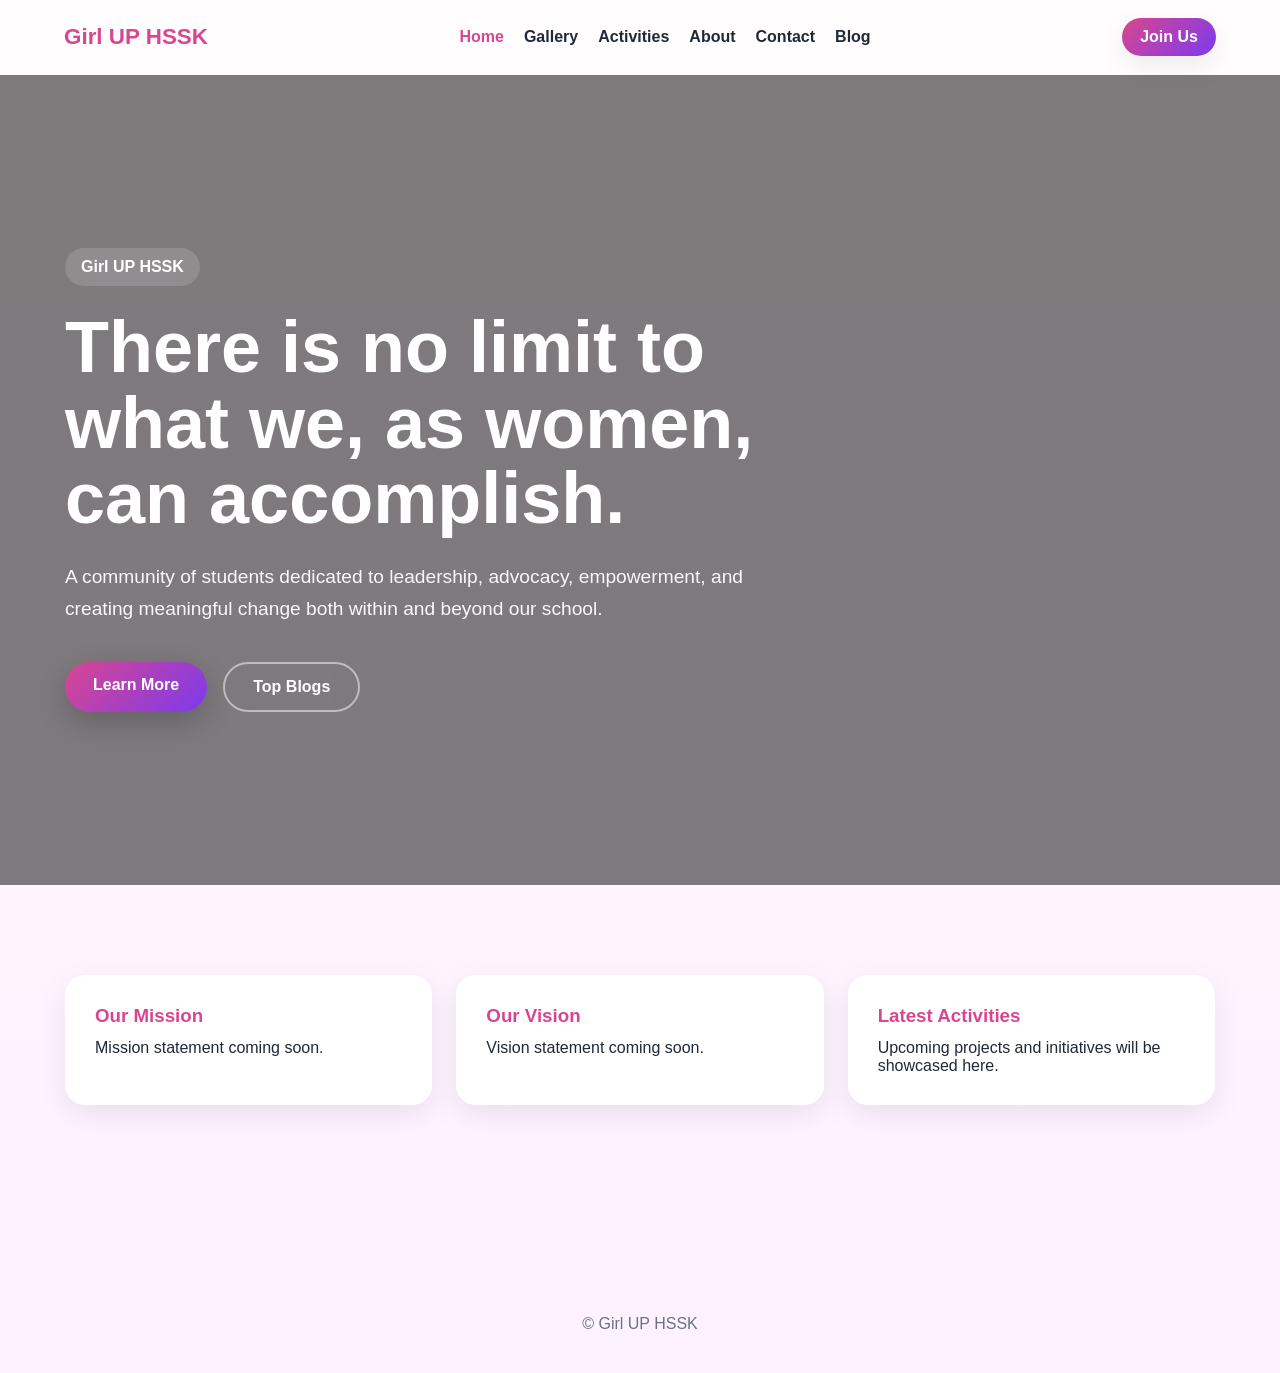
<file: index.html>
<!DOCTYPE html>
<html lang="en">
<head>
    <meta charset="UTF-8">
    <meta name="viewport" content="width=device-width, initial-scale=1.0">
    <title>Girl UP HSSK</title>
    <link rel="stylesheet" href="style.css">

    <style>
        .hero-home{
            min-height:90vh;
            display:flex;
            align-items:center;
            position:relative;
            overflow:hidden;
        }

        .hero-home::before{
            content:"";
            position:absolute;
            inset:0;

            background:
            linear-gradient(
                rgba(20,20,20,0.55),
                rgba(20,20,20,0.55)
            ),
            url("https://images.unsplash.com/photo-1517048676732-d65bc937f952?auto=format&fit=crop&w=1600&q=80");

            background-size:cover;
            background-position:center;
            z-index:1;
        }

        .hero-content{
            position:relative;
            z-index:2;
            max-width:700px;
            color:white;
        }

        .hero-tag{
            display:inline-block;
            padding:10px 16px;
            border-radius:999px;
            background:rgba(255,255,255,0.15);
            backdrop-filter:blur(10px);
            margin-bottom:24px;
            font-weight:600;
        }

        .hero-content h1{
            font-size:4.5rem;
            line-height:1.05;
            margin-bottom:24px;
            font-weight:800;
        }

        .hero-content p{
            font-size:1.2rem;
            line-height:1.7;
            opacity:0.95;
            margin-bottom:36px;
        }

        .hero-buttons{
            display:flex;
            gap:16px;
            flex-wrap:wrap;
        }

        .primary-btn{
            padding:14px 28px;
            border-radius:999px;
            background:linear-gradient(
                135deg,
                #d9468f,
                #7c3aed
            );
            color:white;
            font-weight:700;
            box-shadow:0 10px 30px rgba(0,0,0,0.2);
            transition:.25s;
        }

        .primary-btn:hover{
            transform:translateY(-2px);
        }

        .secondary-btn{
            padding:14px 28px;
            border-radius:999px;
            border:2px solid rgba(255,255,255,0.5);
            color:white;
            font-weight:700;
            backdrop-filter:blur(10px);
            transition:.25s;
        }

        .secondary-btn:hover{
            background:rgba(255,255,255,0.12);
        }

        .preview-section{
            padding:90px 0;
        }

        .preview-grid{
            display:grid;
            grid-template-columns:repeat(auto-fit,minmax(250px,1fr));
            gap:24px;
        }

        .preview-card{
            background:white;
            padding:30px;
            border-radius:20px;
            box-shadow:0 10px 30px rgba(0,0,0,0.08);
        }

        .preview-card h3{
            margin-bottom:12px;
            color:#d9468f;
        }

        @media(max-width:768px){

            .hero-content h1{
                font-size:2.8rem;
            }

            .hero-content p{
                font-size:1rem;
            }

        }
    </style>
</head>

<body>

<nav class="navbar">

    <div class="logo">
        Girl UP HSSK
    </div>

    <div class="nav-links" id="navLinks">
        <a href="index.html" class="active">Home</a>
        <a href="gallery.html">Gallery</a>
        <a href="activities.html">Activities</a>
        <a href="about.html">About</a>
        <a href="contact.html">Contact</a>
        <a href="blog.html">Blog</a>
    </div>

    <a class="cta" href="contact.html">Join Us</a>

    <button class="mobile-toggle" id="mobileToggle">
        ☰
    </button>

</nav>

<section class="hero-home">

    <div class="container">

        <div class="hero-content">

            <div class="hero-tag">
                Girl UP HSSK
            </div>

            <h1>
                There is no limit to what we, as women, can accomplish.
            </h1>

            <p>
                A community of students dedicated to leadership,
                advocacy, empowerment, and creating meaningful
                change both within and beyond our school.
            </p>

            <div class="hero-buttons">

                <a href="about.html" class="primary-btn">
                    Learn More
                </a>

                <a href="blog.html" class="secondary-btn">
                    Top Blogs
                </a>

            </div>

        </div>

    </div>

</section>

<section class="preview-section">

    <div class="container">

        <div class="preview-grid">

            <div class="preview-card">
                <h3>Our Mission</h3>
                <p>
                    Mission statement coming soon.
                </p>
            </div>

            <div class="preview-card">
                <h3>Our Vision</h3>
                <p>
                    Vision statement coming soon.
                </p>
            </div>

            <div class="preview-card">
                <h3>Latest Activities</h3>
                <p>
                    Upcoming projects and initiatives will be showcased here.
                </p>
            </div>

        </div>

    </div>

</section>

<footer>
    © Girl UP HSSK
</footer>

<script src="script.js"></script>

</body>
</html>
</file>
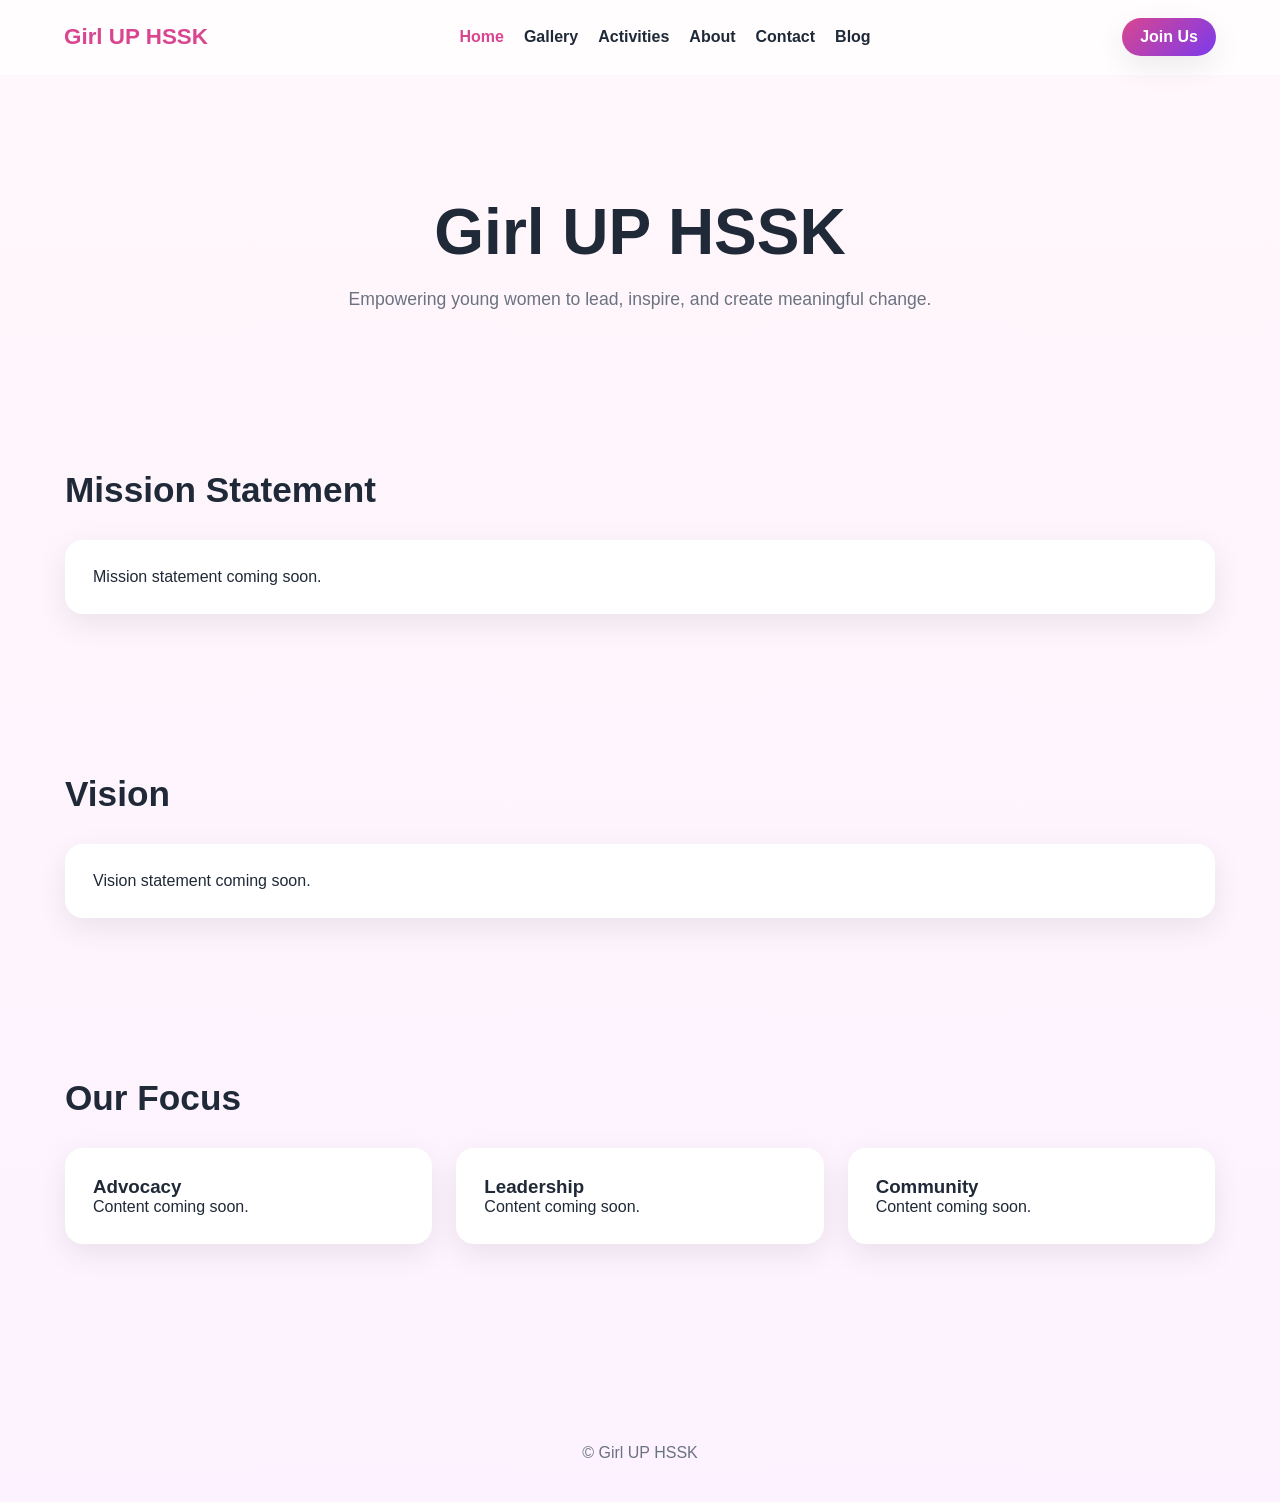
<file: .idea/index.html>
<!DOCTYPE html>
<html lang="en">
<head>
    <meta charset="UTF-8">
    <meta name="viewport" content="width=device-width, initial-scale=1.0">
    <title>Girl UP HSSK</title>
    <link rel="stylesheet" href="style.css">
</head>
<body>

<nav class="navbar">
    <div class="logo">Girl UP HSSK</div>

    <div class="nav-links" id="navLinks">
        <a href="index.html" class="active">Home</a>
        <a href="gallery.html">Gallery</a>
        <a href="activities.html">Activities</a>
        <a href="about.html">About</a>
        <a href="contact.html">Contact</a>
        <a href="blog.html">Blog</a>
    </div>

    <a class="cta" href="contact.html">Join Us</a>
    <button class="mobile-toggle" id="mobileToggle">☰</button>
</nav>

<section class="hero container">
    <h1>Girl UP HSSK</h1>
    <p>Empowering young women to lead, inspire, and create meaningful change.</p>
</section>

<section class="section container">
    <h2 class="section-title">Mission Statement</h2>

    <div class="card">
        <p>Mission statement coming soon.</p>
    </div>
</section>

<section class="section container">
    <h2 class="section-title">Vision</h2>

    <div class="card">
        <p>Vision statement coming soon.</p>
    </div>
</section>

<section class="section container">
    <h2 class="section-title">Our Focus</h2>

    <div class="card-grid">

        <div class="card">
            <h3>Advocacy</h3>
            <p>Content coming soon.</p>
        </div>

        <div class="card">
            <h3>Leadership</h3>
            <p>Content coming soon.</p>
        </div>

        <div class="card">
            <h3>Community</h3>
            <p>Content coming soon.</p>
        </div>

    </div>
</section>

<footer>
    © Girl UP HSSK
</footer>

<script src="script.js"></script>
</body>
</html>
</file>
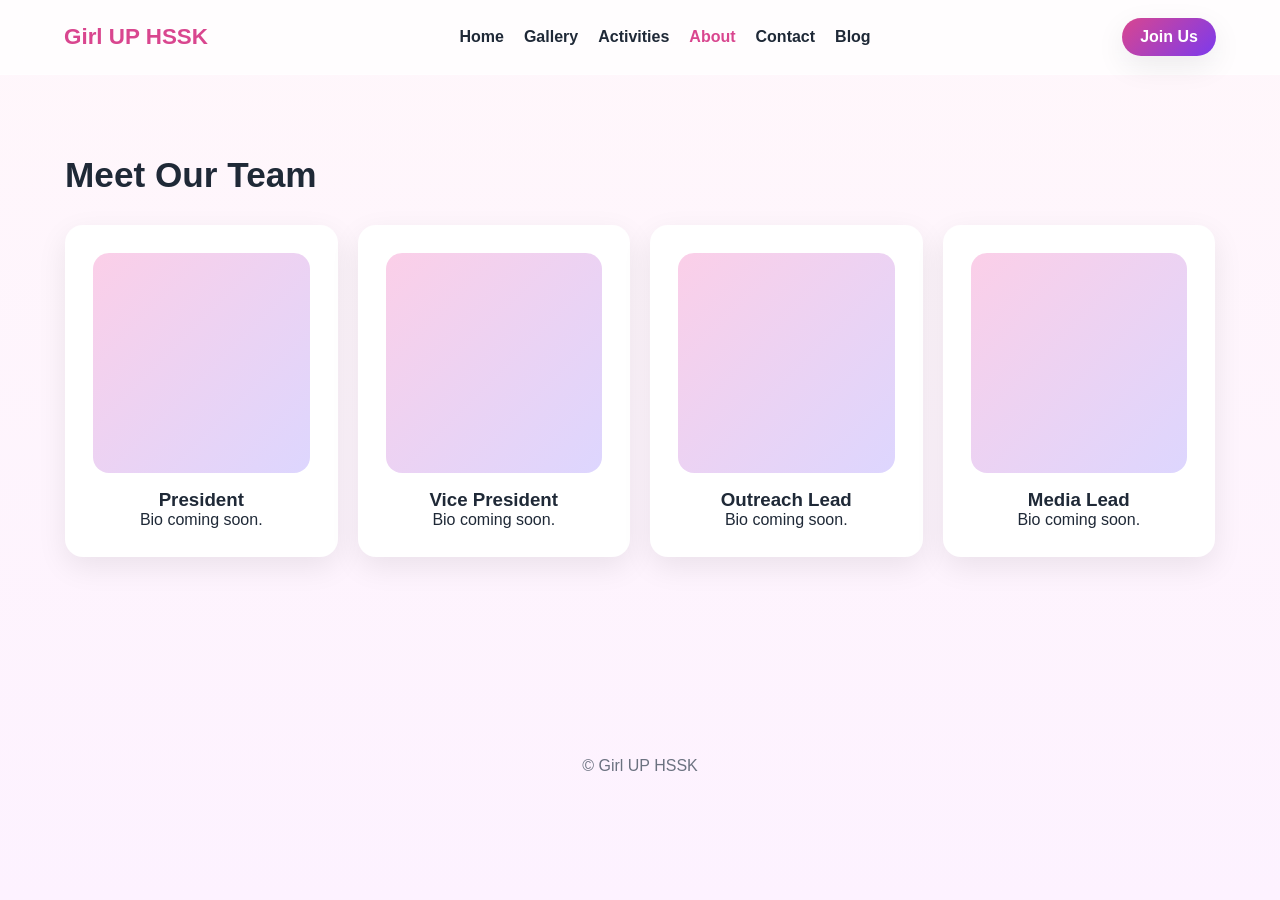
<file: about.html>
<!DOCTYPE html>
<html lang="en">
<head>
    <meta charset="UTF-8">
    <meta name="viewport" content="width=device-width, initial-scale=1.0">
    <title>About — Girl UP HSSK</title>
    <link rel="stylesheet" href="style.css">
</head>
<body>

<nav class="navbar">
    <div class="logo">Girl UP HSSK</div>

    <div class="nav-links" id="navLinks">
        <a href="index.html">Home</a>
        <a href="gallery.html">Gallery</a>
        <a href="activities.html">Activities</a>
        <a href="about.html" class="active">About</a>
        <a href="contact.html">Contact</a>
        <a href="blog.html">Blog</a>
    </div>

    <a class="cta" href="contact.html">Join Us</a>
    <button class="mobile-toggle" id="mobileToggle">☰</button>
</nav>

<section class="section container">
    <h1 class="section-title">Meet Our Team</h1>

    <div class="team-grid">

        <div class="card team-card">
            <div class="team-photo"></div>
            <h3>President</h3>
            <p>Bio coming soon.</p>
        </div>

        <div class="card team-card">
            <div class="team-photo"></div>
            <h3>Vice President</h3>
            <p>Bio coming soon.</p>
        </div>

        <div class="card team-card">
            <div class="team-photo"></div>
            <h3>Outreach Lead</h3>
            <p>Bio coming soon.</p>
        </div>

        <div class="card team-card">
            <div class="team-photo"></div>
            <h3>Media Lead</h3>
            <p>Bio coming soon.</p>
        </div>

    </div>
</section>

<footer>
    © Girl UP HSSK
</footer>

<script src="script.js"></script>
</body>
</html>
</file>
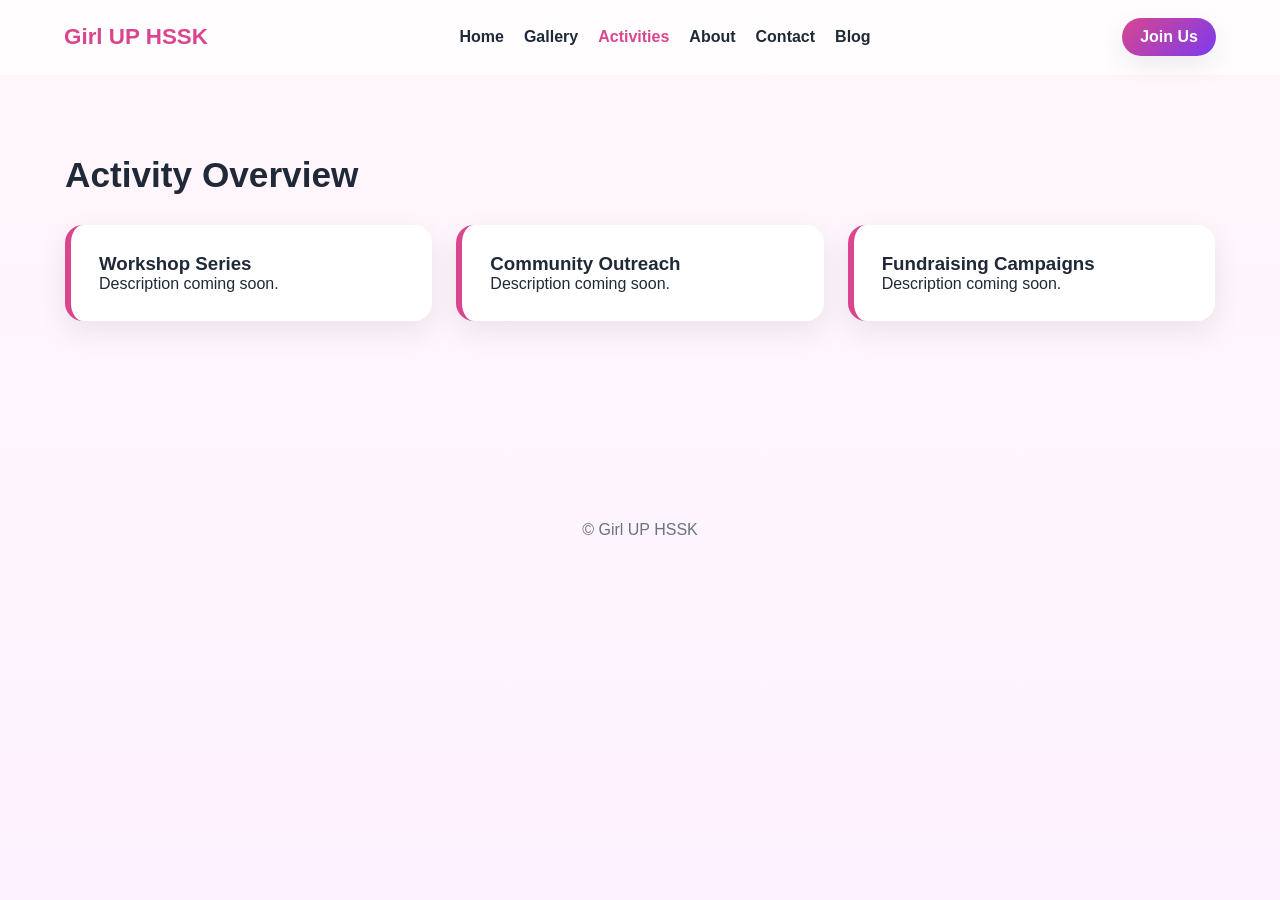
<file: activities.html>
<!DOCTYPE html>
<html lang="en">
<head>
    <meta charset="UTF-8">
    <meta name="viewport" content="width=device-width, initial-scale=1.0">
    <title>Activities — Girl UP HSSK</title>
    <link rel="stylesheet" href="style.css">
</head>
<body>

<nav class="navbar">
    <div class="logo">Girl UP HSSK</div>

    <div class="nav-links" id="navLinks">
        <a href="index.html">Home</a>
        <a href="gallery.html">Gallery</a>
        <a href="activities.html" class="active">Activities</a>
        <a href="about.html">About</a>
        <a href="contact.html">Contact</a>
        <a href="blog.html">Blog</a>
    </div>

    <a class="cta" href="contact.html">Join Us</a>
    <button class="mobile-toggle" id="mobileToggle">☰</button>
</nav>

<section class="section container">
    <h1 class="section-title">Activity Overview</h1>

    <div class="card-grid">

        <div class="card activity-card">
            <h3>Workshop Series</h3>
            <p>Description coming soon.</p>
        </div>

        <div class="card activity-card">
            <h3>Community Outreach</h3>
            <p>Description coming soon.</p>
        </div>

        <div class="card activity-card">
            <h3>Fundraising Campaigns</h3>
            <p>Description coming soon.</p>
        </div>

    </div>
</section>

<footer>
    © Girl UP HSSK
</footer>

<script src="script.js"></script>
</body>
</html>
</file>
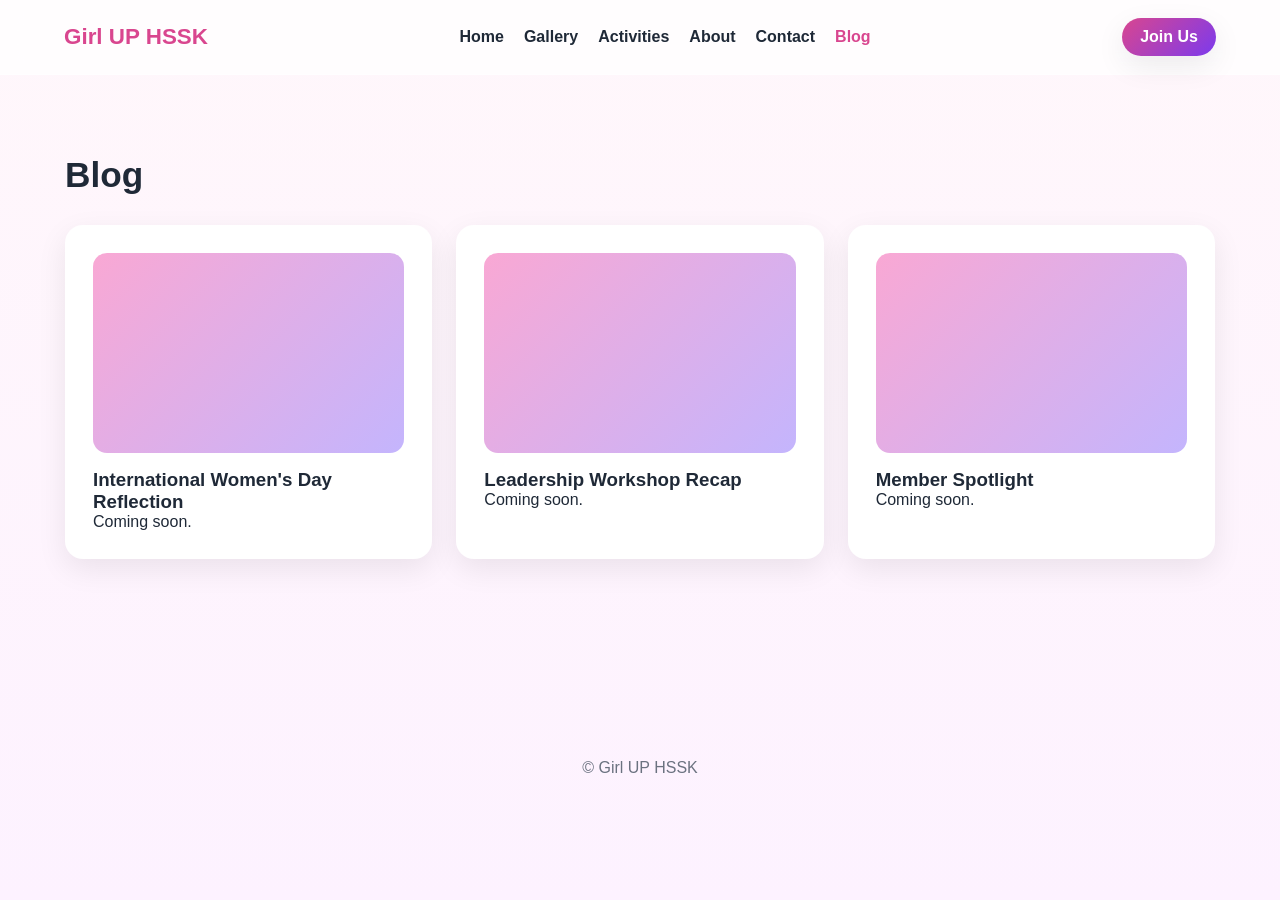
<file: blog.html>
<!DOCTYPE html>
<html lang="en">
<head>
    <meta charset="UTF-8">
    <meta name="viewport" content="width=device-width, initial-scale=1.0">
    <title>Blog — Girl UP HSSK</title>
    <link rel="stylesheet" href="style.css">
</head>
<body>

<nav class="navbar">
    <div class="logo">Girl UP HSSK</div>

    <div class="nav-links" id="navLinks">
        <a href="index.html">Home</a>
        <a href="gallery.html">Gallery</a>
        <a href="activities.html">Activities</a>
        <a href="about.html">About</a>
        <a href="contact.html">Contact</a>
        <a href="blog.html" class="active">Blog</a>
    </div>

    <a class="cta" href="contact.html">Join Us</a>
    <button class="mobile-toggle" id="mobileToggle">☰</button>
</nav>

<section class="section container">
    <h1 class="section-title">Blog</h1>

    <div class="blog-grid">

        <div class="card blog-card">
            <div class="blog-image"></div>
            <h3>International Women's Day Reflection</h3>
            <p>Coming soon.</p>
        </div>

        <div class="card blog-card">
            <div class="blog-image"></div>
            <h3>Leadership Workshop Recap</h3>
            <p>Coming soon.</p>
        </div>

        <div class="card blog-card">
            <div class="blog-image"></div>
            <h3>Member Spotlight</h3>
            <p>Coming soon.</p>
        </div>

    </div>
</section>

<footer>
    © Girl UP HSSK
</footer>

<script src="script.js"></script>
</body>
</html>
</file>
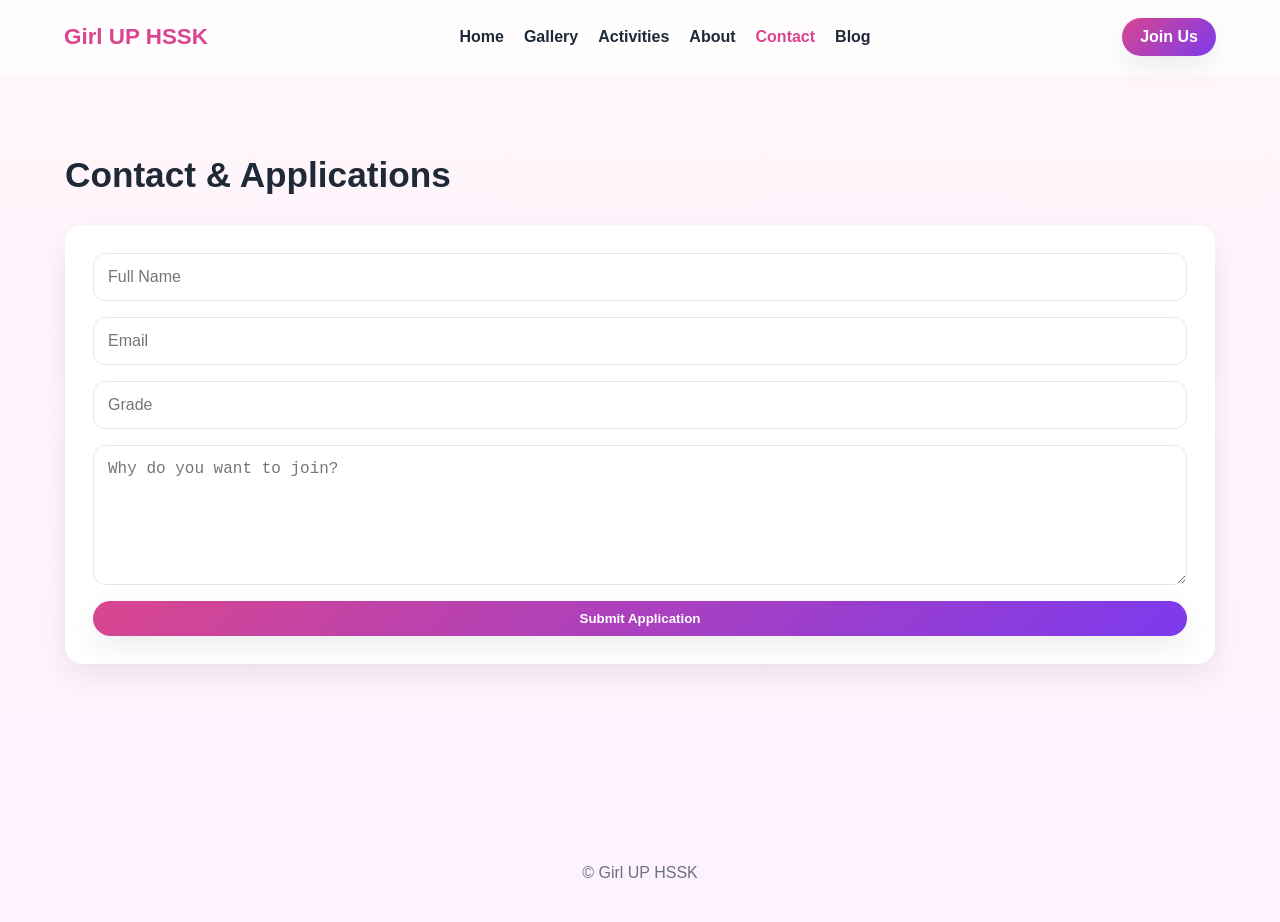
<file: contact.html>
<!DOCTYPE html>
<html lang="en">
<head>
    <meta charset="UTF-8">
    <meta name="viewport" content="width=device-width, initial-scale=1.0">
    <title>Contact — Girl UP HSSK</title>
    <link rel="stylesheet" href="style.css">
</head>
<body>

<nav class="navbar">
    <div class="logo">Girl UP HSSK</div>

    <div class="nav-links" id="navLinks">
        <a href="index.html">Home</a>
        <a href="gallery.html">Gallery</a>
        <a href="activities.html">Activities</a>
        <a href="about.html">About</a>
        <a href="contact.html" class="active">Contact</a>
        <a href="blog.html">Blog</a>
    </div>

    <a class="cta" href="contact.html">Join Us</a>
    <button class="mobile-toggle" id="mobileToggle">☰</button>
</nav>

<section class="section container">
    <h1 class="section-title">Contact & Applications</h1>

    <div class="card">
        <form class="contact-form">

            <input type="text" placeholder="Full Name">

            <input type="email" placeholder="Email">

            <input type="text" placeholder="Grade">

            <textarea placeholder="Why do you want to join?"></textarea>

            <button class="cta">Submit Application</button>

        </form>
    </div>
</section>

<footer>
    © Girl UP HSSK
</footer>

<script src="script.js"></script>
</body>
</html>
</file>
<file: style.css>
:root{
  --primary:#d9468f;
  --secondary:#f9a8d4;
  --accent:#7c3aed;
  --bg:#fff7fb;
  --card:#ffffff;
  --text:#1f2937;
  --muted:#6b7280;
  --shadow:0 10px 30px rgba(0,0,0,0.08);
  --radius:18px;
}

*{
  margin:0;
  padding:0;
  box-sizing:border-box;
}

body{
  font-family:Inter, sans-serif;
  background:linear-gradient(180deg,#fff7fb,#fdf2ff);
  color:var(--text);
  min-height:100vh;
}

a{
  text-decoration:none;
  color:inherit;
}

.container{
  width:min(1150px,90%);
  margin:auto;
}

.navbar{
  position:sticky;
  top:0;
  z-index:1000;
  display:flex;
  justify-content:space-between;
  align-items:center;
  padding:18px 5%;
  backdrop-filter:blur(14px);
  background:rgba(255,255,255,0.75);
  border-bottom:1px solid rgba(255,255,255,0.3);
}

.logo{
  font-size:1.4rem;
  font-weight:800;
  color:var(--primary);
}

.nav-links{
  display:flex;
  gap:20px;
}

.nav-links a{
  font-weight:600;
  transition:0.25s;
}

.nav-links a:hover,
.nav-links .active{
  color:var(--primary);
}

.cta{
  background:linear-gradient(135deg,var(--primary),var(--accent));
  color:white;
  padding:10px 18px;
  border-radius:999px;
  font-weight:700;
  box-shadow:var(--shadow);
}

.hero{
  padding:120px 0 80px;
  text-align:center;
}

.hero h1{
  font-size:4rem;
  margin-bottom:20px;
}

.hero p{
  color:var(--muted);
  max-width:700px;
  margin:auto;
  font-size:1.1rem;
}

.section{
  padding:80px 0;
}

.section-title{
  font-size:2.2rem;
  margin-bottom:30px;
}

.card-grid{
  display:grid;
  grid-template-columns:repeat(auto-fit,minmax(250px,1fr));
  gap:24px;
}

.card{
  background:var(--card);
  padding:28px;
  border-radius:var(--radius);
  box-shadow:var(--shadow);
  transition:0.3s;
}

.card:hover{
  transform:translateY(-5px);
}

.placeholder{
  height:220px;
  border-radius:16px;
  background:linear-gradient(135deg,#fbcfe8,#ddd6fe);
  display:flex;
  align-items:center;
  justify-content:center;
  color:white;
  font-size:1.2rem;
  font-weight:700;
}

.gallery-grid{
  display:grid;
  grid-template-columns:repeat(auto-fit,minmax(250px,1fr));
  gap:20px;
}

.gallery-item{
  height:280px;
  border-radius:18px;
  background:linear-gradient(135deg,#f9a8d4,#c4b5fd);
  display:flex;
  align-items:center;
  justify-content:center;
  color:white;
  font-size:1.1rem;
  font-weight:700;
  box-shadow:var(--shadow);
}

.activity-card{
  border-left:6px solid var(--primary);
}

.team-grid{
  display:grid;
  grid-template-columns:repeat(auto-fit,minmax(220px,1fr));
  gap:20px;
}

.team-card{
  text-align:center;
}

.team-photo{
  width:100%;
  height:220px;
  border-radius:16px;
  background:linear-gradient(135deg,#fbcfe8,#ddd6fe);
  margin-bottom:16px;
}

.contact-form{
  display:grid;
  gap:16px;
}

.contact-form input,
.contact-form textarea{
  width:100%;
  padding:14px;
  border-radius:12px;
  border:1px solid #e5e7eb;
  font-size:1rem;
}

.contact-form textarea{
  resize:vertical;
  min-height:140px;
}

.contact-form button{
  border:none;
  cursor:pointer;
}

.blog-grid{
  display:grid;
  grid-template-columns:repeat(auto-fit,minmax(300px,1fr));
  gap:24px;
}

.blog-card{
  overflow:hidden;
}

.blog-image{
  height:200px;
  background:linear-gradient(135deg,#f9a8d4,#c4b5fd);
  border-radius:14px;
  margin-bottom:16px;
}

footer{
  margin-top:80px;
  padding:40px 5%;
  text-align:center;
  color:var(--muted);
}

.mobile-toggle{
  display:none;
  font-size:1.6rem;
  background:none;
  border:none;
}

@media(max-width:768px){

  .hero h1{
    font-size:2.7rem;
  }

  .nav-links{
    position:absolute;
    top:80px;
    right:5%;
    background:white;
    flex-direction:column;
    padding:20px;
    border-radius:16px;
    box-shadow:var(--shadow);
    display:none;
  }

  .nav-links.active{
    display:flex;
  }

  .mobile-toggle{
    display:block;
  }

}
</file>
<file: .idea/style.css>
:root{
  --primary:#d9468f;
  --secondary:#f9a8d4;
  --accent:#7c3aed;
  --bg:#fff7fb;
  --card:#ffffff;
  --text:#1f2937;
  --muted:#6b7280;
  --shadow:0 10px 30px rgba(0,0,0,0.08);
  --radius:18px;
}

*{
  margin:0;
  padding:0;
  box-sizing:border-box;
}

body{
  font-family:Inter, sans-serif;
  background:linear-gradient(180deg,#fff7fb,#fdf2ff);
  color:var(--text);
  min-height:100vh;
}

a{
  text-decoration:none;
  color:inherit;
}

.container{
  width:min(1150px,90%);
  margin:auto;
}

.navbar{
  position:sticky;
  top:0;
  z-index:1000;
  display:flex;
  justify-content:space-between;
  align-items:center;
  padding:18px 5%;
  backdrop-filter:blur(14px);
  background:rgba(255,255,255,0.75);
  border-bottom:1px solid rgba(255,255,255,0.3);
}

.logo{
  font-size:1.4rem;
  font-weight:800;
  color:var(--primary);
}

.nav-links{
  display:flex;
  gap:20px;
}

.nav-links a{
  font-weight:600;
  transition:0.25s;
}

.nav-links a:hover,
.nav-links .active{
  color:var(--primary);
}

.cta{
  background:linear-gradient(135deg,var(--primary),var(--accent));
  color:white;
  padding:10px 18px;
  border-radius:999px;
  font-weight:700;
  box-shadow:var(--shadow);
}

.hero{
  padding:120px 0 80px;
  text-align:center;
}

.hero h1{
  font-size:4rem;
  margin-bottom:20px;
}

.hero p{
  color:var(--muted);
  max-width:700px;
  margin:auto;
  font-size:1.1rem;
}

.section{
  padding:80px 0;
}

.section-title{
  font-size:2.2rem;
  margin-bottom:30px;
}

.card-grid{
  display:grid;
  grid-template-columns:repeat(auto-fit,minmax(250px,1fr));
  gap:24px;
}

.card{
  background:var(--card);
  padding:28px;
  border-radius:var(--radius);
  box-shadow:var(--shadow);
  transition:0.3s;
}

.card:hover{
  transform:translateY(-5px);
}

.placeholder{
  height:220px;
  border-radius:16px;
  background:linear-gradient(135deg,#fbcfe8,#ddd6fe);
  display:flex;
  align-items:center;
  justify-content:center;
  color:white;
  font-size:1.2rem;
  font-weight:700;
}

.gallery-grid{
  display:grid;
  grid-template-columns:repeat(auto-fit,minmax(250px,1fr));
  gap:20px;
}

.gallery-item{
  height:280px;
  border-radius:18px;
  background:linear-gradient(135deg,#f9a8d4,#c4b5fd);
  display:flex;
  align-items:center;
  justify-content:center;
  color:white;
  font-size:1.1rem;
  font-weight:700;
  box-shadow:var(--shadow);
}

.activity-card{
  border-left:6px solid var(--primary);
}

.team-grid{
  display:grid;
  grid-template-columns:repeat(auto-fit,minmax(220px,1fr));
  gap:20px;
}

.team-card{
  text-align:center;
}

.team-photo{
  width:100%;
  height:220px;
  border-radius:16px;
  background:linear-gradient(135deg,#fbcfe8,#ddd6fe);
  margin-bottom:16px;
}

.contact-form{
  display:grid;
  gap:16px;
}

.contact-form input,
.contact-form textarea{
  width:100%;
  padding:14px;
  border-radius:12px;
  border:1px solid #e5e7eb;
  font-size:1rem;
}

.contact-form textarea{
  resize:vertical;
  min-height:140px;
}

.contact-form button{
  border:none;
  cursor:pointer;
}

.blog-grid{
  display:grid;
  grid-template-columns:repeat(auto-fit,minmax(300px,1fr));
  gap:24px;
}

.blog-card{
  overflow:hidden;
}

.blog-image{
  height:200px;
  background:linear-gradient(135deg,#f9a8d4,#c4b5fd);
  border-radius:14px;
  margin-bottom:16px;
}

footer{
  margin-top:80px;
  padding:40px 5%;
  text-align:center;
  color:var(--muted);
}

.mobile-toggle{
  display:none;
  font-size:1.6rem;
  background:none;
  border:none;
}

@media(max-width:768px){

  .hero h1{
    font-size:2.7rem;
  }

  .nav-links{
    position:absolute;
    top:80px;
    right:5%;
    background:white;
    flex-direction:column;
    padding:20px;
    border-radius:16px;
    box-shadow:var(--shadow);
    display:none;
  }

  .nav-links.active{
    display:flex;
  }

  .mobile-toggle{
    display:block;
  }

}
</file>
